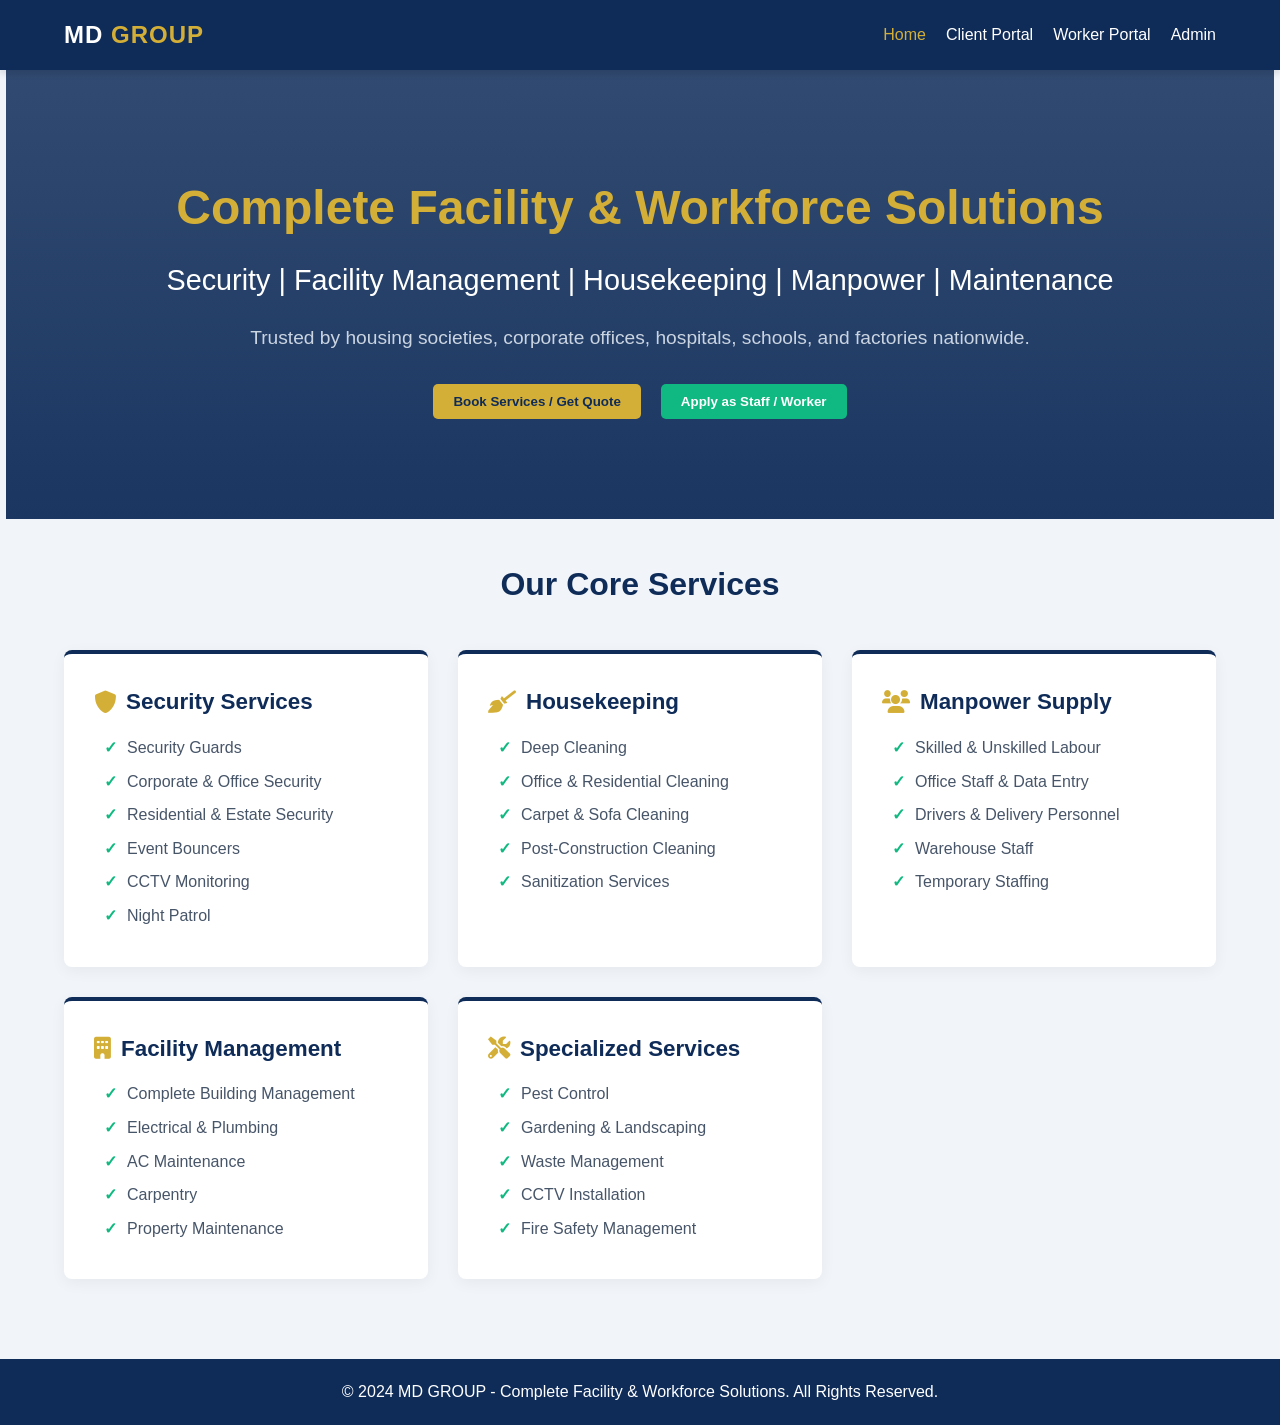
<file: worker-portal.html>
<!DOCTYPE html>
<html lang="en">
<head>
    <meta charset="UTF-8">
    <meta name="viewport" content="width=device-width, initial-scale=1.0">
    <title>MD GROUP - Complete Facility & Workforce Solutions</title>
    <link href="https://cdnjs.cloudflare.com/ajax/libs/font-awesome/6.0.0/css/all.min.css" rel="stylesheet">
    <style>
        /* CSS VARIABLES & RESET */
        :root {
            --primary-blue: #0f2c59; /* Corporate Blue */
            --slate-gray: #475569; /* Slate Gray */
            --light-gray: #f1f5f9;
            --gold-accent: #d4af37; /* Gold Accent */
            --emerald-accent: #10b981; /* Emerald Accent */
            --white: #ffffff;
            --text-dark: #1e293b;
            --transition: all 0.3s ease;
        }

        * {
            margin: 0;
            padding: 0;
            box-sizing: border-box;
            font-family: 'Segoe UI', Roboto, Helvetica, Arial, sans-serif;
        }

        body {
            background-color: var(--light-gray);
            color: var(--text-dark);
            line-height: 1.6;
        }

        /* NAVIGATION */
        header {
            background-color: var(--primary-blue);
            color: var(--white);
            padding: 1rem 5%;
            display: flex;
            justify-content: space-between;
            align-items: center;
            position: sticky;
            top: 0;
            z-index: 1000;
            box-shadow: 0 4px 6px rgba(0,0,0,0.1);
        }

        .logo {
            font-size: 1.5rem;
            font-weight: 700;
            letter-spacing: 1px;
            cursor: pointer;
        }
        .logo span { color: var(--gold-accent); }

        nav ul {
            list-style: none;
            display: flex;
            gap: 20px;
        }

        nav a {
            color: var(--white);
            text-decoration: none;
            font-weight: 500;
            cursor: pointer;
            transition: var(--transition);
        }
        nav a:hover, nav a.active {
            color: var(--gold-accent);
        }

        /* BUTTONS */
        .btn {
            padding: 10px 20px;
            border: none;
            border-radius: 5px;
            font-weight: 600;
            cursor: pointer;
            transition: var(--transition);
            text-align: center;
            display: inline-block;
        }
        .btn-primary { background-color: var(--gold-accent); color: var(--primary-blue); }
        .btn-primary:hover { background-color: #c19b2e; }
        .btn-secondary { background-color: var(--emerald-accent); color: var(--white); }
        .btn-secondary:hover { background-color: #059669; }
        
        /* VIEWS (SPA Setup) */
        .view-section { display: none; padding: 40px 5%; min-height: 80vh; }
        .view-section.active { display: block; animation: fadeIn 0.5s; }

        @keyframes fadeIn { from { opacity: 0; } to { opacity: 1; } }

        /* HERO SECTION */
        .hero {
            background: linear-gradient(rgba(15, 44, 89, 0.85), rgba(15, 44, 89, 0.95)), url('https://images.unsplash.com/photo-1486406146926-c627a92ad1ab?auto=format&fit=crop&q=80') center/cover;
            color: var(--white);
            text-align: center;
            padding: 100px 5%;
            margin-top: -40px; /* offset padding */
            margin-left: -5%; margin-right: -5%;
            margin-bottom: 40px;
        }
        .hero h1 { font-size: 3rem; margin-bottom: 10px; color: var(--gold-accent); }
        .hero h2 { font-size: 1.8rem; margin-bottom: 20px; font-weight: 400; }
        .hero p { font-size: 1.2rem; margin-bottom: 30px; color: #cbd5e1; }
        .hero-btns { display: flex; gap: 20px; justify-content: center; }

        /* SERVICES CARDS */
        .section-title { text-align: center; margin-bottom: 40px; font-size: 2rem; color: var(--primary-blue); }
        
        .services-grid {
            display: grid;
            grid-template-columns: repeat(auto-fit, minmax(300px, 1fr));
            gap: 30px;
        }
        
        .card {
            background: var(--white);
            border-radius: 8px;
            padding: 30px;
            box-shadow: 0 4px 15px rgba(0,0,0,0.05);
            border-top: 4px solid var(--primary-blue);
            transition: var(--transition);
        }
        .card:hover { transform: translateY(-5px); box-shadow: 0 10px 25px rgba(0,0,0,0.1); }
        .card h3 { color: var(--primary-blue); margin-bottom: 15px; font-size: 1.4rem; display: flex; align-items: center; gap: 10px;}
        .card h3 i { color: var(--gold-accent); }
        .card ul { list-style-type: none; margin-left: 10px; color: var(--slate-gray); }
        .card ul li { margin-bottom: 8px; }
        .card ul li::before { content: "✓"; color: var(--emerald-accent); margin-right: 10px; font-weight: bold; }

        /* FORMS & DASHBOARDS */
        .dashboard-container {
            background: var(--white);
            padding: 30px;
            border-radius: 8px;
            box-shadow: 0 4px 15px rgba(0,0,0,0.05);
            max-width: 800px;
            margin: 0 auto;
        }
        .form-group { margin-bottom: 20px; }
        .form-group label { display: block; margin-bottom: 8px; font-weight: 600; color: var(--slate-gray); }
        .form-group input, .form-group select, .form-group textarea {
            width: 100%; padding: 12px; border: 1px solid #cbd5e1; border-radius: 5px; outline: none;
        }
        .form-group input:focus, .form-group select:focus { border-color: var(--primary-blue); }

        .dashboard-stats {
            display: grid;
            grid-template-columns: repeat(auto-fit, minmax(200px, 1fr));
            gap: 20px;
            margin-bottom: 30px;
        }
        .stat-card {
            background: var(--light-gray); padding: 20px; border-radius: 8px; text-align: center;
            border-left: 4px solid var(--emerald-accent);
        }
        .stat-card h4 { color: var(--slate-gray); }
        .stat-card span { font-size: 2rem; font-weight: bold; color: var(--primary-blue); }

        /* FOOTER */
        footer {
            background: var(--primary-blue); color: var(--white); text-align: center; padding: 20px; margin-top: 40px;
        }

        /* RESPONSIVE */
        @media (max-width: 768px) {
            header { flex-direction: column; gap: 15px; }
            .hero h1 { font-size: 2rem; }
            .hero-btns { flex-direction: column; }
        }
    </style>
</head>
<body>

    <!-- NAVIGATION -->
    <header>
        <div class="logo" onclick="switchView('home')">MD <span>GROUP</span></div>
        <nav>
            <ul>
                <li><a onclick="switchView('home')" id="nav-home" class="active">Home</a></li>
                <li><a onclick="switchView('client')" id="nav-client">Client Portal</a></li>
                <li><a onclick="switchView('worker')" id="nav-worker">Worker Portal</a></li>
                <li><a onclick="switchView('admin')" id="nav-admin">Admin</a></li>
            </ul>
        </nav>
    </header>

    <!-- 1. HOME VIEW -->
    <main id="home-view" class="view-section active">
        <section class="hero">
            <h1>Complete Facility & Workforce Solutions</h1>
            <h2>Security | Facility Management | Housekeeping | Manpower | Maintenance</h2>
            <p>Trusted by housing societies, corporate offices, hospitals, schools, and factories nationwide.</p>
            <div class="hero-btns">
                <button class="btn btn-primary" onclick="switchView('client')">Book Services / Get Quote</button>
                <button class="btn btn-secondary" onclick="switchView('worker')">Apply as Staff / Worker</button>
            </div>
        </section>

        <h2 class="section-title">Our Core Services</h2>
        <div class="services-grid">
            <div class="card">
                <h3><i class="fas fa-shield-alt"></i> Security Services</h3>
                <ul>
                    <li>Security Guards</li>
                    <li>Corporate & Office Security</li>
                    <li>Residential & Estate Security</li>
                    <li>Event Bouncers</li>
                    <li>CCTV Monitoring</li>
                    <li>Night Patrol</li>
                </ul>
            </div>
            
            <div class="card">
                <h3><i class="fas fa-broom"></i> Housekeeping</h3>
                <ul>
                    <li>Deep Cleaning</li>
                    <li>Office & Residential Cleaning</li>
                    <li>Carpet & Sofa Cleaning</li>
                    <li>Post-Construction Cleaning</li>
                    <li>Sanitization Services</li>
                </ul>
            </div>

            <div class="card">
                <h3><i class="fas fa-users"></i> Manpower Supply</h3>
                <ul>
                    <li>Skilled & Unskilled Labour</li>
                    <li>Office Staff & Data Entry</li>
                    <li>Drivers & Delivery Personnel</li>
                    <li>Warehouse Staff</li>
                    <li>Temporary Staffing</li>
                </ul>
            </div>

            <div class="card">
                <h3><i class="fas fa-building"></i> Facility Management</h3>
                <ul>
                    <li>Complete Building Management</li>
                    <li>Electrical & Plumbing</li>
                    <li>AC Maintenance</li>
                    <li>Carpentry</li>
                    <li>Property Maintenance</li>
                </ul>
            </div>

            <div class="card">
                <h3><i class="fas fa-tools"></i> Specialized Services</h3>
                <ul>
                    <li>Pest Control</li>
                    <li>Gardening & Landscaping</li>
                    <li>Waste Management</li>
                    <li>CCTV Installation</li>
                    <li>Fire Safety Management</li>
                </ul>
            </div>
        </div>
    </main>

    <!-- 2. CLIENT PORTAL VIEW -->
    <main id="client-view" class="view-section">
        <h2 class="section-title">Client Portal</h2>
        <div class="dashboard-container">
            <div class="dashboard-stats">
                <div class="stat-card">
                    <h4>Active Contracts</h4>
                    <span>3</span>
                </div>
                <div class="stat-card">
                    <h4>Deployed Staff</h4>
                    <span>12</span>
                </div>
                <div class="stat-card">
                    <h4>Pending Invoices</h4>
                    <span>$0.00</span>
                </div>
            </div>

            <h3 style="margin-bottom: 20px; color: var(--primary-blue);">Request New Service / Quote</h3>
            <form onsubmit="submitForm(event, 'Quote Requested Successfully! Our team will contact you.')">
                <div class="form-group">
                    <label>Company/Society Name</label>
                    <input type="text" required placeholder="Enter entity name">
                </div>
                <div class="form-group">
                    <label>Service Category required</label>
                    <select required>
                        <option value="">-- Select Service --</option>
                        <option>Security Services</option>
                        <option>Housekeeping & Cleaning</option>
                        <option>Manpower Supply</option>
                        <option>Facility Management</option>
                        <option>Specialized Services</option>
                    </select>
                </div>
                <div class="form-group">
                    <label>Requirements Details</label>
                    <textarea rows="4" required placeholder="Specify number of staff, shifts, square footage, etc."></textarea>
                </div>
                <button type="submit" class="btn btn-primary" style="width: 100%;">Submit Request</button>
            </form>
        </div>
    </main>

    <!-- 3. WORKER PORTAL VIEW -->
    <main id="worker-view" class="view-section">
        <h2 class="section-title">Worker / Staff Portal</h2>
        <div class="dashboard-container">
            <h3 style="margin-bottom: 20px; color: var(--primary-blue);">Staff Onboarding & Application</h3>
            <p style="margin-bottom: 20px; color: var(--slate-gray);">Join MD GROUP. Fill out your details below and upload verification documents for background checks.</p>
            
            <form onsubmit="submitForm(event, 'Application Submitted! Awaiting Admin Verification.')">
                <div class="form-group">
                    <label>Full Name</label>
                    <input type="text" required placeholder="As per ID proof">
                </div>
                <div class="form-group">
                    <label>Applying For Role</label>
                    <select required>
                        <option value="">-- Select Role --</option>
                        <option>Security Guard</option>
                        <option>Housekeeper</option>
                        <option>Skilled Labour / Tradesman</option>
                        <option>Electrician / Plumber / AC Tech</option>
                        <option>Driver / Delivery</option>
                    </select>
                </div>
                <div class="form-group">
                    <label>Years of Experience</label>
                    <input type="number" required min="0" placeholder="e.g., 2">
                </div>
                <div class="form-group">
                    <label>Upload Identification / Verification (Mock Upload)</label>
                    <input type="file" required accept="image/*,.pdf">
                </div>
                <button type="submit" class="btn btn-secondary" style="width: 100%;">Submit Application</button>
            </form>
        </div>
    </main>

    <!-- 4. ADMIN DASHBOARD VIEW -->
    <main id="admin-view" class="view-section">
        <h2 class="section-title">Platform Manager Dashboard</h2>
        <div class="dashboard-container" style="max-width: 1000px;">
            <div class="dashboard-stats">
                <div class="stat-card">
                    <h4>Total Active Clients</h4>
                    <span>145</span>
                </div>
                <div class="stat-card">
                    <h4>Verified Workforce</h4>
                    <span>890</span>
                </div>
                <div class="stat-card" style="border-left-color: var(--primary-blue);">
                    <h4>Monthly Revenue</h4>
                    <span>$124K</span>
                </div>
            </div>

            <div style="display: grid; grid-template-columns: 1fr 1fr; gap: 30px;">
                <!-- Pending Service Requests -->
                <div class="card" style="padding: 20px;">
                    <h3 style="font-size: 1.2rem;">Pending Client Requests</h3>
                    <ul style="margin-top: 15px;">
                        <li style="display: flex; justify-content: space-between; align-items: center; border-bottom: 1px solid #eee; padding-bottom: 10px;">
                            <span><strong>Sunrise Housing</strong><br><small>6 Security Guards</small></span>
                            <button class="btn btn-primary" style="padding: 5px 10px; font-size: 0.8rem;">Assign</button>
                        </li>
                        <li style="display: flex; justify-content: space-between; align-items: center; padding-top: 10px;">
                            <span><strong>TechCorp Ltd</strong><br><small>Deep Cleaning (Office)</small></span>
                            <button class="btn btn-primary" style="padding: 5px 10px; font-size: 0.8rem;">Assign</button>
                        </li>
                    </ul>
                </div>

                <!-- Worker Verification -->
                <div class="card" style="padding: 20px; border-top-color: var(--emerald-accent);">
                    <h3 style="font-size: 1.2rem;">Pending Worker Verifications</h3>
                    <ul style="margin-top: 15px;">
                        <li style="display: flex; justify-content: space-between; align-items: center; border-bottom: 1px solid #eee; padding-bottom: 10px;">
                            <span><strong>John Doe</strong><br><small>Electrician (Docs attached)</small></span>
                            <button class="btn btn-secondary" style="padding: 5px 10px; font-size: 0.8rem;" onclick="alert('Profile Verified')">Verify</button>
                        </li>
                    </ul>
                </div>
            </div>
        </div>
    </main>

    <footer>
        <p>&copy; 2024 MD GROUP - Complete Facility & Workforce Solutions. All Rights Reserved.</p>
    </footer>

    <!-- JAVASCRIPT LOGIC -->
    <script>
        // Function to switch between SPA views
        function switchView(viewId) {
            // Hide all views
            document.querySelectorAll('.view-section').forEach(section => {
                section.classList.remove('active');
            });
            
            // Remove active class from nav links
            document.querySelectorAll('nav a').forEach(link => {
                link.classList.remove('active');
            });

            // Show selected view
            document.getElementById(viewId + '-view').classList.add('active');
            
            // Highlight active nav link
            const navLink = document.getElementById('nav-' + viewId);
            if(navLink) navLink.classList.add('active');

            // Scroll to top
            window.scrollTo(0,0);
        }

        // Generic form submit handler for mockup purposes
        function submitForm(event, successMessage) {
            event.preventDefault(); // Prevent page reload
            alert(successMessage);
            event.target.reset(); // Clear the form
        }
    </script>
</body>
</html>
</file>
